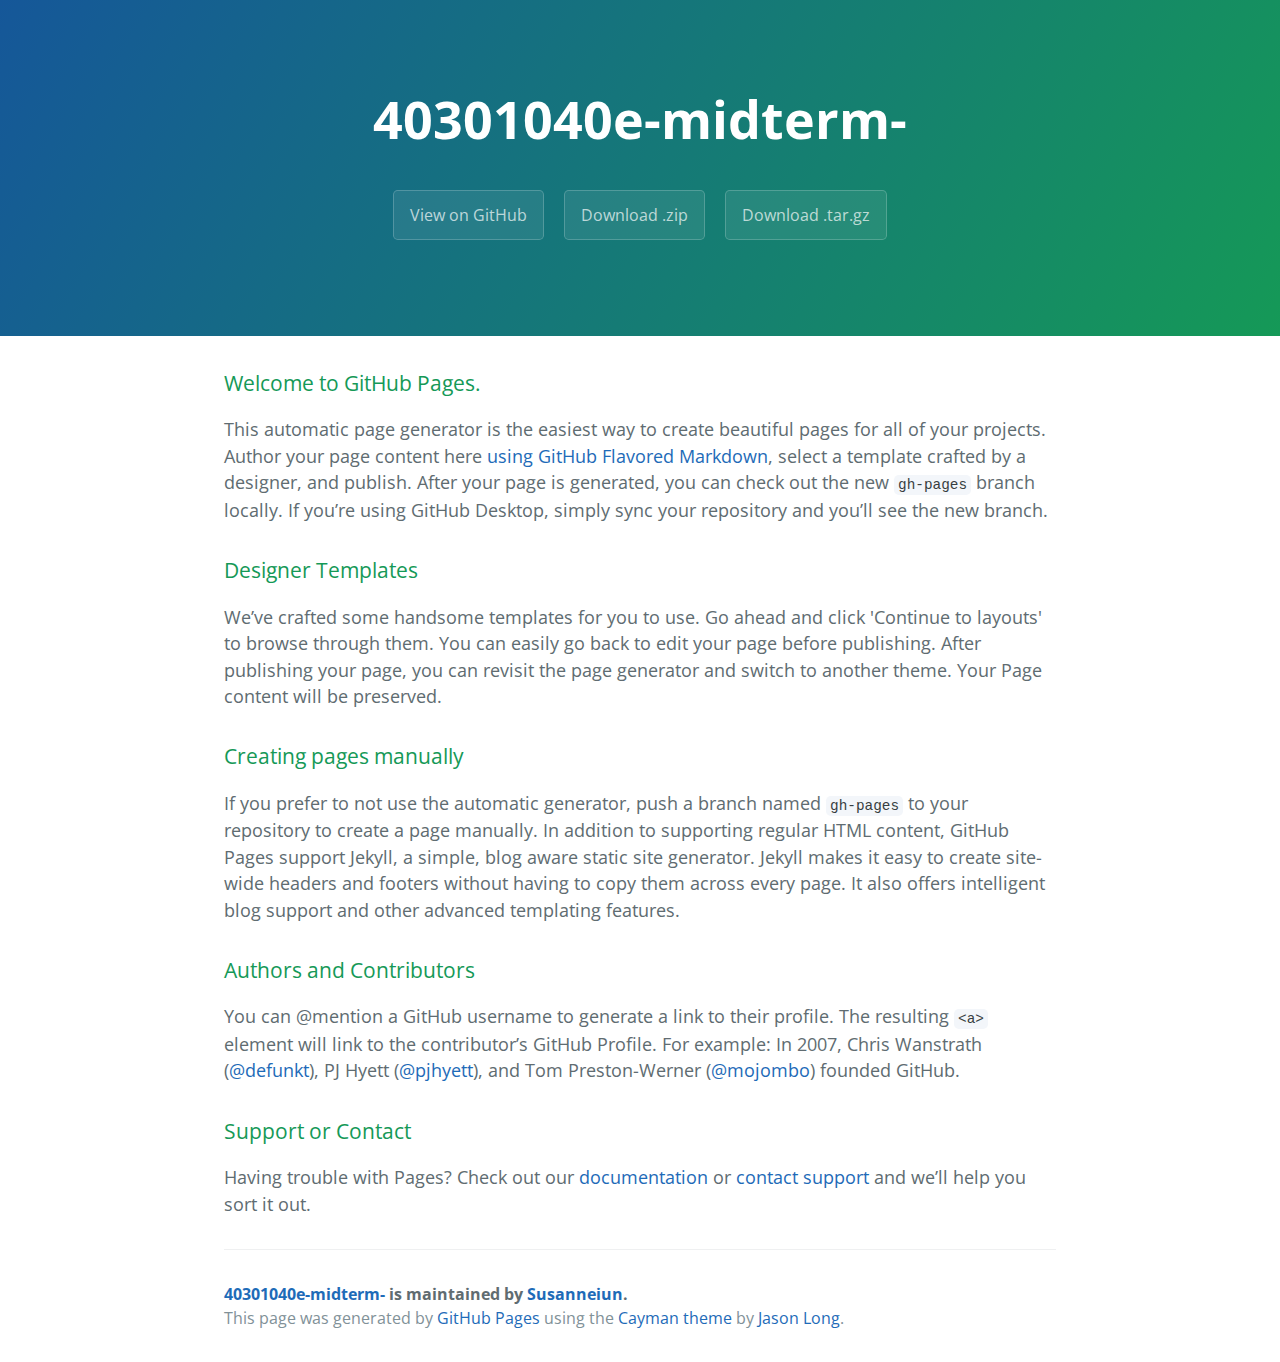
<file: index.html>
<!DOCTYPE html>
<html lang="en-us">
  <head>
    <meta charset="UTF-8">
    <title>40301040e-midterm- by Susanneiun</title>
    <meta name="viewport" content="width=device-width, initial-scale=1">
    <link rel="stylesheet" type="text/css" href="stylesheets/normalize.css" media="screen">
    <link href='https://fonts.googleapis.com/css?family=Open+Sans:400,700' rel='stylesheet' type='text/css'>
    <link rel="stylesheet" type="text/css" href="stylesheets/stylesheet.css" media="screen">
    <link rel="stylesheet" type="text/css" href="stylesheets/github-light.css" media="screen">
  </head>
  <body>
    <section class="page-header">
      <h1 class="project-name">40301040e-midterm-</h1>
      <h2 class="project-tagline"></h2>
      <a href="https://github.com/Susanneiun/40301040E-midterm-" class="btn">View on GitHub</a>
      <a href="https://github.com/Susanneiun/40301040E-midterm-/zipball/master" class="btn">Download .zip</a>
      <a href="https://github.com/Susanneiun/40301040E-midterm-/tarball/master" class="btn">Download .tar.gz</a>
    </section>

    <section class="main-content">
      <h3>
<a id="welcome-to-github-pages" class="anchor" href="#welcome-to-github-pages" aria-hidden="true"><span aria-hidden="true" class="octicon octicon-link"></span></a>Welcome to GitHub Pages.</h3>

<p>This automatic page generator is the easiest way to create beautiful pages for all of your projects. Author your page content here <a href="https://guides.github.com/features/mastering-markdown/">using GitHub Flavored Markdown</a>, select a template crafted by a designer, and publish. After your page is generated, you can check out the new <code>gh-pages</code> branch locally. If you’re using GitHub Desktop, simply sync your repository and you’ll see the new branch.</p>

<h3>
<a id="designer-templates" class="anchor" href="#designer-templates" aria-hidden="true"><span aria-hidden="true" class="octicon octicon-link"></span></a>Designer Templates</h3>

<p>We’ve crafted some handsome templates for you to use. Go ahead and click 'Continue to layouts' to browse through them. You can easily go back to edit your page before publishing. After publishing your page, you can revisit the page generator and switch to another theme. Your Page content will be preserved.</p>

<h3>
<a id="creating-pages-manually" class="anchor" href="#creating-pages-manually" aria-hidden="true"><span aria-hidden="true" class="octicon octicon-link"></span></a>Creating pages manually</h3>

<p>If you prefer to not use the automatic generator, push a branch named <code>gh-pages</code> to your repository to create a page manually. In addition to supporting regular HTML content, GitHub Pages support Jekyll, a simple, blog aware static site generator. Jekyll makes it easy to create site-wide headers and footers without having to copy them across every page. It also offers intelligent blog support and other advanced templating features.</p>

<h3>
<a id="authors-and-contributors" class="anchor" href="#authors-and-contributors" aria-hidden="true"><span aria-hidden="true" class="octicon octicon-link"></span></a>Authors and Contributors</h3>

<p>You can @mention a GitHub username to generate a link to their profile. The resulting <code>&lt;a&gt;</code> element will link to the contributor’s GitHub Profile. For example: In 2007, Chris Wanstrath (<a href="https://github.com/defunkt" class="user-mention">@defunkt</a>), PJ Hyett (<a href="https://github.com/pjhyett" class="user-mention">@pjhyett</a>), and Tom Preston-Werner (<a href="https://github.com/mojombo" class="user-mention">@mojombo</a>) founded GitHub.</p>

<h3>
<a id="support-or-contact" class="anchor" href="#support-or-contact" aria-hidden="true"><span aria-hidden="true" class="octicon octicon-link"></span></a>Support or Contact</h3>

<p>Having trouble with Pages? Check out our <a href="https://help.github.com/pages">documentation</a> or <a href="https://github.com/contact">contact support</a> and we’ll help you sort it out.</p>

      <footer class="site-footer">
        <span class="site-footer-owner"><a href="https://github.com/Susanneiun/40301040E-midterm-">40301040e-midterm-</a> is maintained by <a href="https://github.com/Susanneiun">Susanneiun</a>.</span>

        <span class="site-footer-credits">This page was generated by <a href="https://pages.github.com">GitHub Pages</a> using the <a href="https://github.com/jasonlong/cayman-theme">Cayman theme</a> by <a href="https://twitter.com/jasonlong">Jason Long</a>.</span>
      </footer>

    </section>

  
  </body>
</html>
</file>
<file: stylesheets/stylesheet.css>
* {
  box-sizing: border-box; }

body {
  padding: 0;
  margin: 0;
  font-family: "Open Sans", "Helvetica Neue", Helvetica, Arial, sans-serif;
  font-size: 16px;
  line-height: 1.5;
  color: #606c71; }

a {
  color: #1e6bb8;
  text-decoration: none; }
  a:hover {
    text-decoration: underline; }

.btn {
  display: inline-block;
  margin-bottom: 1rem;
  color: rgba(255, 255, 255, 0.7);
  background-color: rgba(255, 255, 255, 0.08);
  border-color: rgba(255, 255, 255, 0.2);
  border-style: solid;
  border-width: 1px;
  border-radius: 0.3rem;
  transition: color 0.2s, background-color 0.2s, border-color 0.2s; }
  .btn + .btn {
    margin-left: 1rem; }

.btn:hover {
  color: rgba(255, 255, 255, 0.8);
  text-decoration: none;
  background-color: rgba(255, 255, 255, 0.2);
  border-color: rgba(255, 255, 255, 0.3); }

@media screen and (min-width: 64em) {
  .btn {
    padding: 0.75rem 1rem; } }

@media screen and (min-width: 42em) and (max-width: 64em) {
  .btn {
    padding: 0.6rem 0.9rem;
    font-size: 0.9rem; } }

@media screen and (max-width: 42em) {
  .btn {
    display: block;
    width: 100%;
    padding: 0.75rem;
    font-size: 0.9rem; }
    .btn + .btn {
      margin-top: 1rem;
      margin-left: 0; } }

.page-header {
  color: #fff;
  text-align: center;
  background-color: #159957;
  background-image: linear-gradient(120deg, #155799, #159957); }

@media screen and (min-width: 64em) {
  .page-header {
    padding: 5rem 6rem; } }

@media screen and (min-width: 42em) and (max-width: 64em) {
  .page-header {
    padding: 3rem 4rem; } }

@media screen and (max-width: 42em) {
  .page-header {
    padding: 2rem 1rem; } }

.project-name {
  margin-top: 0;
  margin-bottom: 0.1rem; }

@media screen and (min-width: 64em) {
  .project-name {
    font-size: 3.25rem; } }

@media screen and (min-width: 42em) and (max-width: 64em) {
  .project-name {
    font-size: 2.25rem; } }

@media screen and (max-width: 42em) {
  .project-name {
    font-size: 1.75rem; } }

.project-tagline {
  margin-bottom: 2rem;
  font-weight: normal;
  opacity: 0.7; }

@media screen and (min-width: 64em) {
  .project-tagline {
    font-size: 1.25rem; } }

@media screen and (min-width: 42em) and (max-width: 64em) {
  .project-tagline {
    font-size: 1.15rem; } }

@media screen and (max-width: 42em) {
  .project-tagline {
    font-size: 1rem; } }

.main-content :first-child {
  margin-top: 0; }
.main-content img {
  max-width: 100%; }
.main-content h1, .main-content h2, .main-content h3, .main-content h4, .main-content h5, .main-content h6 {
  margin-top: 2rem;
  margin-bottom: 1rem;
  font-weight: normal;
  color: #159957; }
.main-content p {
  margin-bottom: 1em; }
.main-content code {
  padding: 2px 4px;
  font-family: Consolas, "Liberation Mono", Menlo, Courier, monospace;
  font-size: 0.9rem;
  color: #383e41;
  background-color: #f3f6fa;
  border-radius: 0.3rem; }
.main-content pre {
  padding: 0.8rem;
  margin-top: 0;
  margin-bottom: 1rem;
  font: 1rem Consolas, "Liberation Mono", Menlo, Courier, monospace;
  color: #567482;
  word-wrap: normal;
  background-color: #f3f6fa;
  border: solid 1px #dce6f0;
  border-radius: 0.3rem; }
  .main-content pre > code {
    padding: 0;
    margin: 0;
    font-size: 0.9rem;
    color: #567482;
    word-break: normal;
    white-space: pre;
    background: transparent;
    border: 0; }
.main-content .highlight {
  margin-bottom: 1rem; }
  .main-content .highlight pre {
    margin-bottom: 0;
    word-break: normal; }
.main-content .highlight pre, .main-content pre {
  padding: 0.8rem;
  overflow: auto;
  font-size: 0.9rem;
  line-height: 1.45;
  border-radius: 0.3rem; }
.main-content pre code, .main-content pre tt {
  display: inline;
  max-width: initial;
  padding: 0;
  margin: 0;
  overflow: initial;
  line-height: inherit;
  word-wrap: normal;
  background-color: transparent;
  border: 0; }
  .main-content pre code:before, .main-content pre code:after, .main-content pre tt:before, .main-content pre tt:after {
    content: normal; }
.main-content ul, .main-content ol {
  margin-top: 0; }
.main-content blockquote {
  padding: 0 1rem;
  margin-left: 0;
  color: #819198;
  border-left: 0.3rem solid #dce6f0; }
  .main-content blockquote > :first-child {
    margin-top: 0; }
  .main-content blockquote > :last-child {
    margin-bottom: 0; }
.main-content table {
  display: block;
  width: 100%;
  overflow: auto;
  word-break: normal;
  word-break: keep-all; }
  .main-content table th {
    font-weight: bold; }
  .main-content table th, .main-content table td {
    padding: 0.5rem 1rem;
    border: 1px solid #e9ebec; }
.main-content dl {
  padding: 0; }
  .main-content dl dt {
    padding: 0;
    margin-top: 1rem;
    font-size: 1rem;
    font-weight: bold; }
  .main-content dl dd {
    padding: 0;
    margin-bottom: 1rem; }
.main-content hr {
  height: 2px;
  padding: 0;
  margin: 1rem 0;
  background-color: #eff0f1;
  border: 0; }

@media screen and (min-width: 64em) {
  .main-content {
    max-width: 64rem;
    padding: 2rem 6rem;
    margin: 0 auto;
    font-size: 1.1rem; } }

@media screen and (min-width: 42em) and (max-width: 64em) {
  .main-content {
    padding: 2rem 4rem;
    font-size: 1.1rem; } }

@media screen and (max-width: 42em) {
  .main-content {
    padding: 2rem 1rem;
    font-size: 1rem; } }

.site-footer {
  padding-top: 2rem;
  margin-top: 2rem;
  border-top: solid 1px #eff0f1; }

.site-footer-owner {
  display: block;
  font-weight: bold; }

.site-footer-credits {
  color: #819198; }

@media screen and (min-width: 64em) {
  .site-footer {
    font-size: 1rem; } }

@media screen and (min-width: 42em) and (max-width: 64em) {
  .site-footer {
    font-size: 1rem; } }

@media screen and (max-width: 42em) {
  .site-footer {
    font-size: 0.9rem; } }
</file>
<file: stylesheets/github-light.css>
/*
The MIT License (MIT)

Copyright (c) 2016 GitHub, Inc.

Permission is hereby granted, free of charge, to any person obtaining a copy
of this software and associated documentation files (the "Software"), to deal
in the Software without restriction, including without limitation the rights
to use, copy, modify, merge, publish, distribute, sublicense, and/or sell
copies of the Software, and to permit persons to whom the Software is
furnished to do so, subject to the following conditions:

The above copyright notice and this permission notice shall be included in all
copies or substantial portions of the Software.

THE SOFTWARE IS PROVIDED "AS IS", WITHOUT WARRANTY OF ANY KIND, EXPRESS OR
IMPLIED, INCLUDING BUT NOT LIMITED TO THE WARRANTIES OF MERCHANTABILITY,
FITNESS FOR A PARTICULAR PURPOSE AND NONINFRINGEMENT. IN NO EVENT SHALL THE
AUTHORS OR COPYRIGHT HOLDERS BE LIABLE FOR ANY CLAIM, DAMAGES OR OTHER
LIABILITY, WHETHER IN AN ACTION OF CONTRACT, TORT OR OTHERWISE, ARISING FROM,
OUT OF OR IN CONNECTION WITH THE SOFTWARE OR THE USE OR OTHER DEALINGS IN THE
SOFTWARE.

*/

.pl-c /* comment */ {
  color: #969896;
}

.pl-c1 /* constant, variable.other.constant, support, meta.property-name, support.constant, support.variable, meta.module-reference, markup.raw, meta.diff.header */,
.pl-s .pl-v /* string variable */ {
  color: #0086b3;
}

.pl-e /* entity */,
.pl-en /* entity.name */ {
  color: #795da3;
}

.pl-smi /* variable.parameter.function, storage.modifier.package, storage.modifier.import, storage.type.java, variable.other */,
.pl-s .pl-s1 /* string source */ {
  color: #333;
}

.pl-ent /* entity.name.tag */ {
  color: #63a35c;
}

.pl-k /* keyword, storage, storage.type */ {
  color: #a71d5d;
}

.pl-s /* string */,
.pl-pds /* punctuation.definition.string, string.regexp.character-class */,
.pl-s .pl-pse .pl-s1 /* string punctuation.section.embedded source */,
.pl-sr /* string.regexp */,
.pl-sr .pl-cce /* string.regexp constant.character.escape */,
.pl-sr .pl-sre /* string.regexp source.ruby.embedded */,
.pl-sr .pl-sra /* string.regexp string.regexp.arbitrary-repitition */ {
  color: #183691;
}

.pl-v /* variable */ {
  color: #ed6a43;
}

.pl-id /* invalid.deprecated */ {
  color: #b52a1d;
}

.pl-ii /* invalid.illegal */ {
  color: #f8f8f8;
  background-color: #b52a1d;
}

.pl-sr .pl-cce /* string.regexp constant.character.escape */ {
  font-weight: bold;
  color: #63a35c;
}

.pl-ml /* markup.list */ {
  color: #693a17;
}

.pl-mh /* markup.heading */,
.pl-mh .pl-en /* markup.heading entity.name */,
.pl-ms /* meta.separator */ {
  font-weight: bold;
  color: #1d3e81;
}

.pl-mq /* markup.quote */ {
  color: #008080;
}

.pl-mi /* markup.italic */ {
  font-style: italic;
  color: #333;
}

.pl-mb /* markup.bold */ {
  font-weight: bold;
  color: #333;
}

.pl-md /* markup.deleted, meta.diff.header.from-file */ {
  color: #bd2c00;
  background-color: #ffecec;
}

.pl-mi1 /* markup.inserted, meta.diff.header.to-file */ {
  color: #55a532;
  background-color: #eaffea;
}

.pl-mdr /* meta.diff.range */ {
  font-weight: bold;
  color: #795da3;
}

.pl-mo /* meta.output */ {
  color: #1d3e81;
}
</file>
